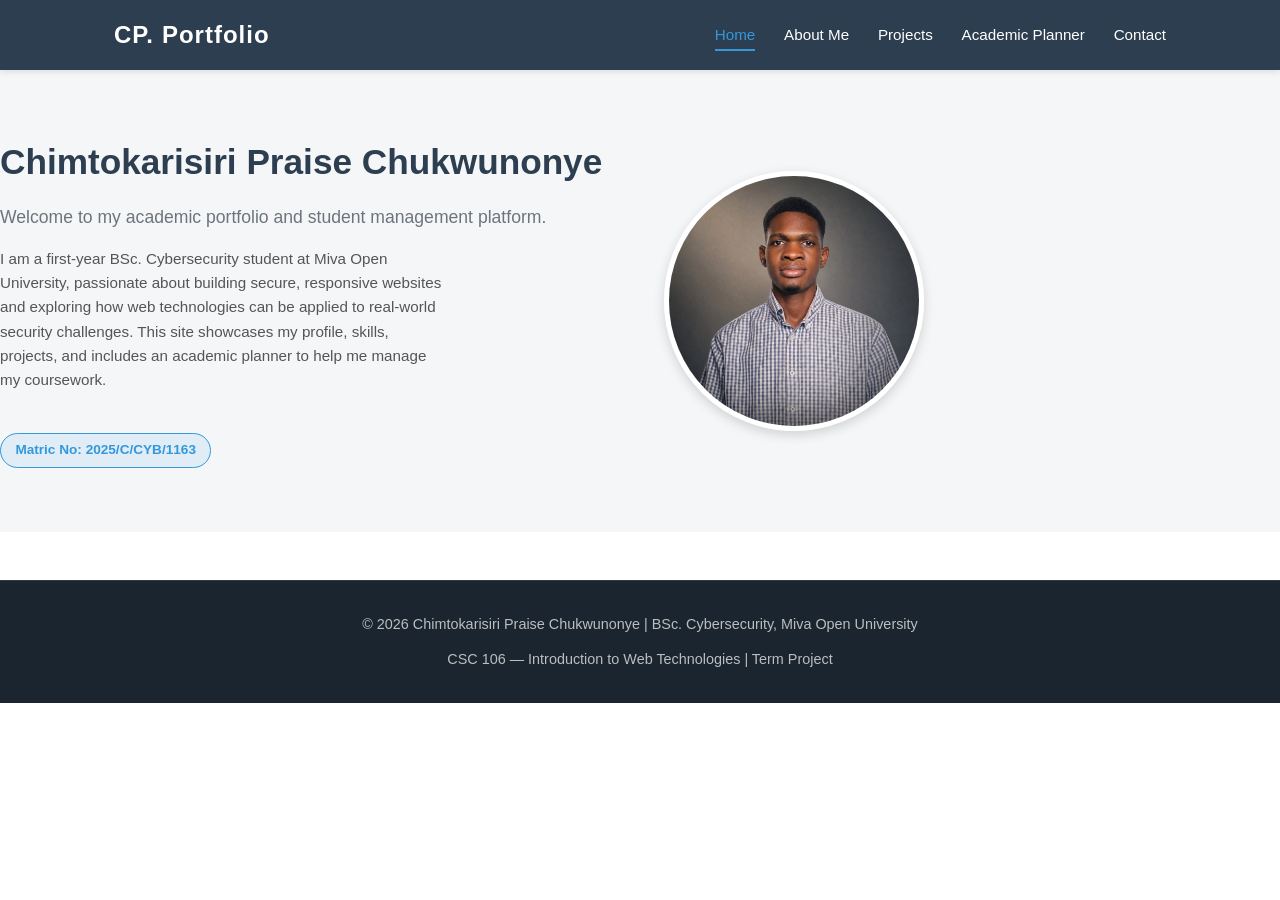
<file: index.html>
<!DOCTYPE html>
<html lang="en">
<head>
    <meta charset="UTF-8">
    <meta name="viewport" content="width=device-width, initial-scale=1.0">
    <title>Chimtokarisiri Praise Chukwunonye | Student Portfolio</title>
    <link rel="stylesheet" href="css/style.css">
</head>
<body>

    <header>
        <div class="container">
            <nav class="navbar">
                <a href="index.html" class="logo">
                    <span>CP.</span> Portfolio
                </a>
                <button class="mobile-toggle" id="mobile-toggle">&#9776;</button>
                <ul class="nav-links" id="nav-links">
                    <li><a href="index.html" class="active">Home</a></li>
                    <li><a href="about.html">About Me</a></li>
                    <li><a href="projects.html">Projects</a></li>
                    <li><a href="planner.html">Academic Planner</a></li>
                    <li><a href="contact.html">Contact</a></li>
                </ul>
            </nav>
        </div>
    </header>

    <main>
        <section class="hero fade-in">
            <div class="hero-text">
                <h1>Chimtokarisiri Praise Chukwunonye</h1>
                <p class="welcome">Welcome to my academic portfolio and student management platform.</p>
                <p class="bio">
                    I am a first-year BSc. Cybersecurity student at Miva Open University, passionate about
                    building secure, responsive websites and exploring how web technologies can be applied
                    to real-world security challenges. This site showcases my profile, skills, projects, and
                    includes an academic planner to help me manage my coursework.
                </p>
                <span class="matric">Matric No: 2025/C/CYB/1163</span>
            </div>
            <div class="hero-image">
                <img src="images/profile.jpg" alt="Chimtokarisiri Praise Chukwunonye - profile photograph">
            </div>
        </section>
    </main>

    <footer>
        <div class="container">
            <p>&copy; 2026 Chimtokarisiri Praise Chukwunonye | BSc. Cybersecurity, Miva Open University</p>
            <p>CSC 106 — Introduction to Web Technologies | Term Project</p>
        </div>
    </footer>

    <script src="js/main.js"></script>
</body>
</html>
</file>
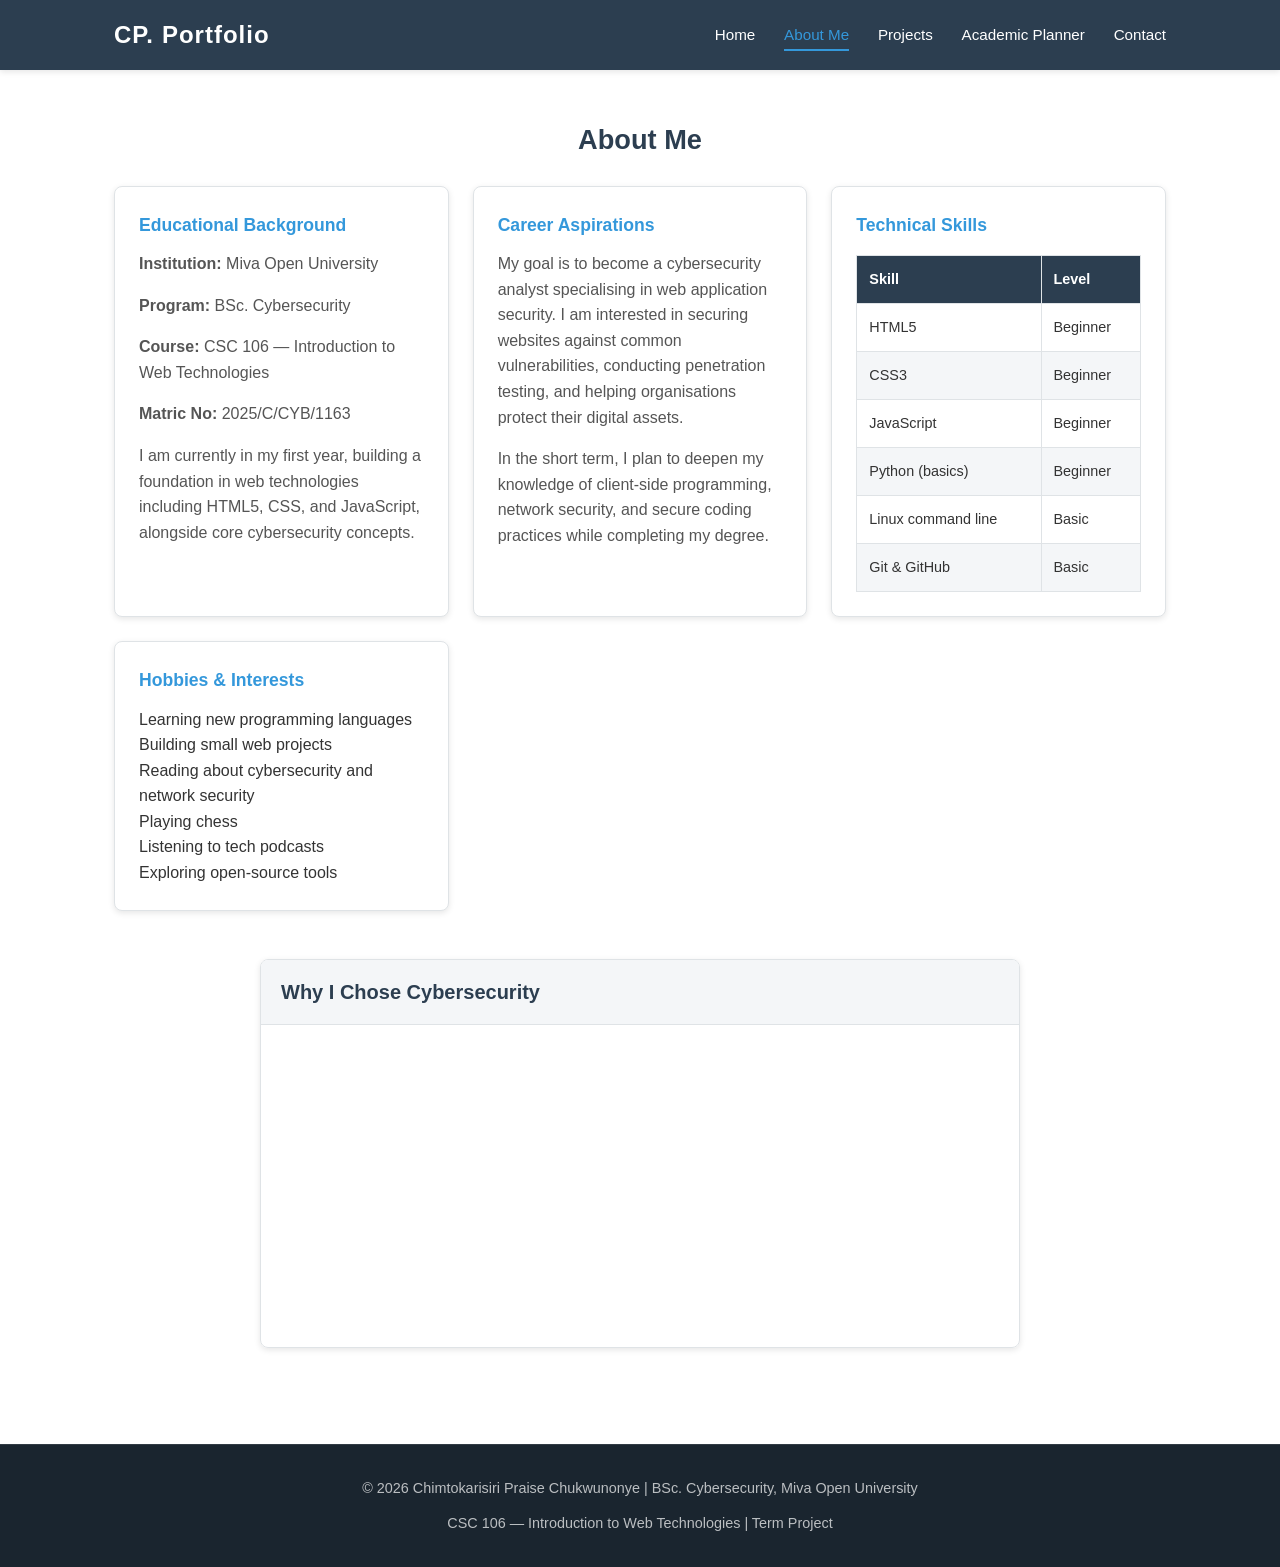
<file: about.html>
<!DOCTYPE html>
<html lang="en">
<head>
    <meta charset="UTF-8">
    <meta name="viewport" content="width=device-width, initial-scale=1.0">
    <title>About Me | Chimtokarisiri Praise Chukwunonye</title>
    <link rel="stylesheet" href="css/style.css">
</head>
<body>

    <header>
        <div class="container">
            <nav class="navbar">
                <a href="index.html" class="logo">
                    <span>CP.</span> Portfolio
                </a>
                <button class="mobile-toggle" id="mobile-toggle">&#9776;</button>
                <ul class="nav-links" id="nav-links">
                    <li><a href="index.html">Home</a></li>
                    <li><a href="about.html" class="active">About Me</a></li>
                    <li><a href="projects.html">Projects</a></li>
                    <li><a href="planner.html">Academic Planner</a></li>
                    <li><a href="contact.html">Contact</a></li>
                </ul>
            </nav>
        </div>
    </header>

    <main>
        <section class="fade-in">
            <div class="container">
                <h2>About Me</h2>

                <div class="info-grid">

                    <!-- Educational background -->
                    <div class="info-card">
                        <h4>Educational Background</h4>
                        <p><strong>Institution:</strong> Miva Open University</p>
                        <p><strong>Program:</strong> BSc. Cybersecurity</p>
                        <p><strong>Course:</strong> CSC 106 — Introduction to Web Technologies</p>
                        <p><strong>Matric No:</strong> 2025/C/CYB/1163</p>
                        <p>
                            I am currently in my first year, building a foundation in web technologies
                            including HTML5, CSS, and JavaScript, alongside core cybersecurity concepts.
                        </p>
                    </div>

                    <!-- Career aspirations -->
                    <div class="info-card">
                        <h4>Career Aspirations</h4>
                        <p>
                            My goal is to become a cybersecurity analyst specialising in web application
                            security. I am interested in securing websites against common vulnerabilities,
                            conducting penetration testing, and helping organisations protect their
                            digital assets.
                        </p>
                        <p>
                            In the short term, I plan to deepen my knowledge of client-side programming,
                            network security, and secure coding practices while completing my degree.
                        </p>
                    </div>

                    <!-- Technical skills (table requirement) -->
                    <div class="info-card">
                        <h4>Technical Skills</h4>
                        <table class="skills-table">
                            <thead>
                                <tr>
                                    <th>Skill</th>
                                    <th>Level</th>
                                </tr>
                            </thead>
                            <tbody>
                                <tr>
                                    <td>HTML5</td>
                                    <td>Beginner</td>
                                </tr>
                                <tr>
                                    <td>CSS3</td>
                                    <td>Beginner</td>
                                </tr>
                                <tr>
                                    <td>JavaScript</td>
                                    <td>Beginner</td>
                                </tr>
                                <tr>
                                    <td>Python (basics)</td>
                                    <td>Beginner</td>
                                </tr>
                                <tr>
                                    <td>Linux command line</td>
                                    <td>Basic</td>
                                </tr>
                                <tr>
                                    <td>Git & GitHub</td>
                                    <td>Basic</td>
                                </tr>
                            </tbody>
                        </table>
                    </div>

                    <!-- Hobbies and interests -->
                    <div class="info-card">
                        <h4>Hobbies & Interests</h4>
                        <ul>
                            <li>Learning new programming languages</li>
                            <li>Building small web projects</li>
                            <li>Reading about cybersecurity and network security</li>
                            <li>Playing chess</li>
                            <li>Listening to tech podcasts</li>
                            <li>Exploring open-source tools</li>
                        </ul>
                    </div>

                </div>

                <!-- Multimedia requirement: embedded video -->
                <div style="max-width: 760px; margin: 3rem auto 0 auto; border: 1px solid var(--border); border-radius: 8px; overflow: hidden; box-shadow: var(--shadow);">
                    <h3 style="padding: 1rem 1.25rem; margin: 0; background: var(--light); color: var(--primary); border-bottom: 1px solid var(--border);">Why I Chose Cybersecurity</h3>
                    <iframe
                        src="https://www.youtube.com/embed/dQw4w9WgXcQ"
                        title="Why I chose cybersecurity"
                        width="100%"
                        height="315"
                        frameborder="0"
                        allow="accelerometer; autoplay; clipboard-write; encrypted-media; gyroscope; picture-in-picture"
                        allowfullscreen
                        loading="lazy">
                    </iframe>
                </div>
            </div>
        </section>
    </main>

    <footer>
        <div class="container">
            <p>&copy; 2026 Chimtokarisiri Praise Chukwunonye | BSc. Cybersecurity, Miva Open University</p>
            <p>CSC 106 — Introduction to Web Technologies | Term Project</p>
        </div>
    </footer>

    <script src="js/main.js"></script>
</body>
</html>
</file>
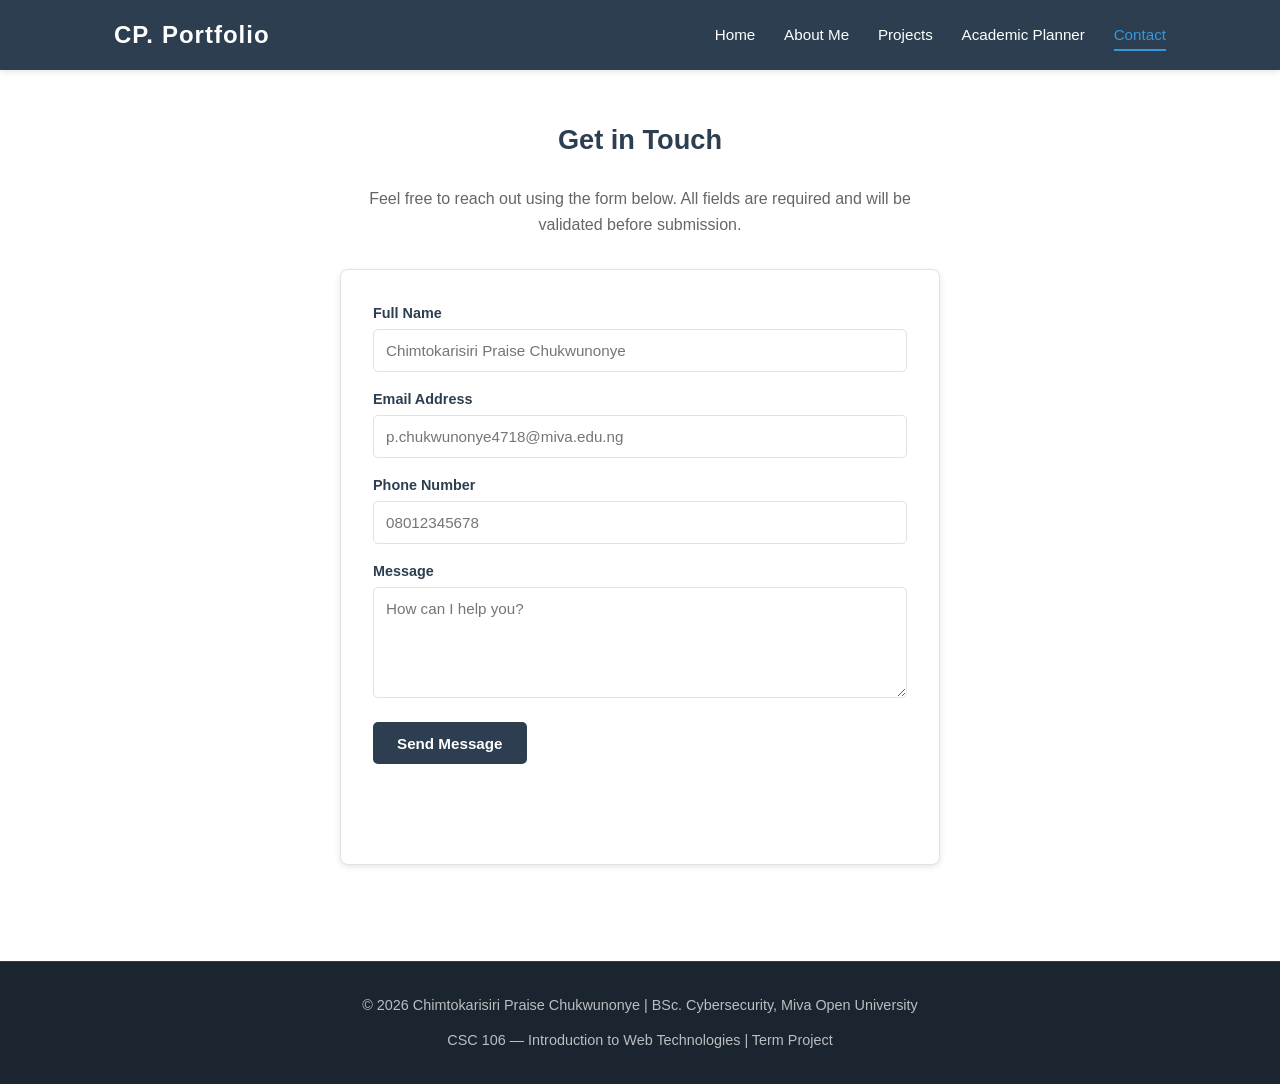
<file: contact.html>
<!DOCTYPE html>
<html lang="en">
<head>
    <meta charset="UTF-8">
    <meta name="viewport" content="width=device-width, initial-scale=1.0">
    <title>Contact | Chimtokarisiri Praise Chukwunonye</title>
    <link rel="stylesheet" href="css/style.css">
</head>
<body>

    <header>
        <div class="container">
            <nav class="navbar">
                <a href="index.html" class="logo">
                    <span>CP.</span> Portfolio
                </a>
                <button class="mobile-toggle" id="mobile-toggle">&#9776;</button>
                <ul class="nav-links" id="nav-links">
                    <li><a href="index.html">Home</a></li>
                    <li><a href="about.html">About Me</a></li>
                    <li><a href="projects.html">Projects</a></li>
                    <li><a href="planner.html">Academic Planner</a></li>
                    <li><a href="contact.html" class="active">Contact</a></li>
                </ul>
            </nav>
        </div>
    </header>

    <main>
        <section class="fade-in">
            <div class="container">
                <h2>Get in Touch</h2>
                <p style="text-align: center; color: #666; max-width: 600px; margin: 0 auto 2rem auto;">
                    Feel free to reach out using the form below. All fields are required and will be validated before submission.
                </p>

                <div class="contact-card">
                    <form id="contact-form" class="contact-form" novalidate>
                        <div>
                            <label for="name">Full Name</label>
                            <input type="text" id="name" name="name" placeholder="Chimtokarisiri Praise Chukwunonye" required>
                        </div>

                        <div>
                            <label for="email">Email Address</label>
                            <input type="email" id="email" name="email" placeholder="p.chukwunonye4718@miva.edu.ng" required>
                        </div>

                        <div>
                            <label for="phone">Phone Number</label>
                            <input type="tel" id="phone" name="phone" placeholder="08012345678" required>
                        </div>

                        <div>
                            <label for="message">Message</label>
                            <textarea id="message" name="message" rows="5" placeholder="How can I help you?" required></textarea>
                        </div>

                        <button type="submit">Send Message</button>
                        <p id="form-message"></p>
                    </form>
                </div>
            </div>
        </section>
    </main>

    <footer>
        <div class="container">
            <p>&copy; 2026 Chimtokarisiri Praise Chukwunonye | BSc. Cybersecurity, Miva Open University</p>
            <p>CSC 106 — Introduction to Web Technologies | Term Project</p>
        </div>
    </footer>

    <script src="js/main.js"></script>
</body>
</html>
</file>
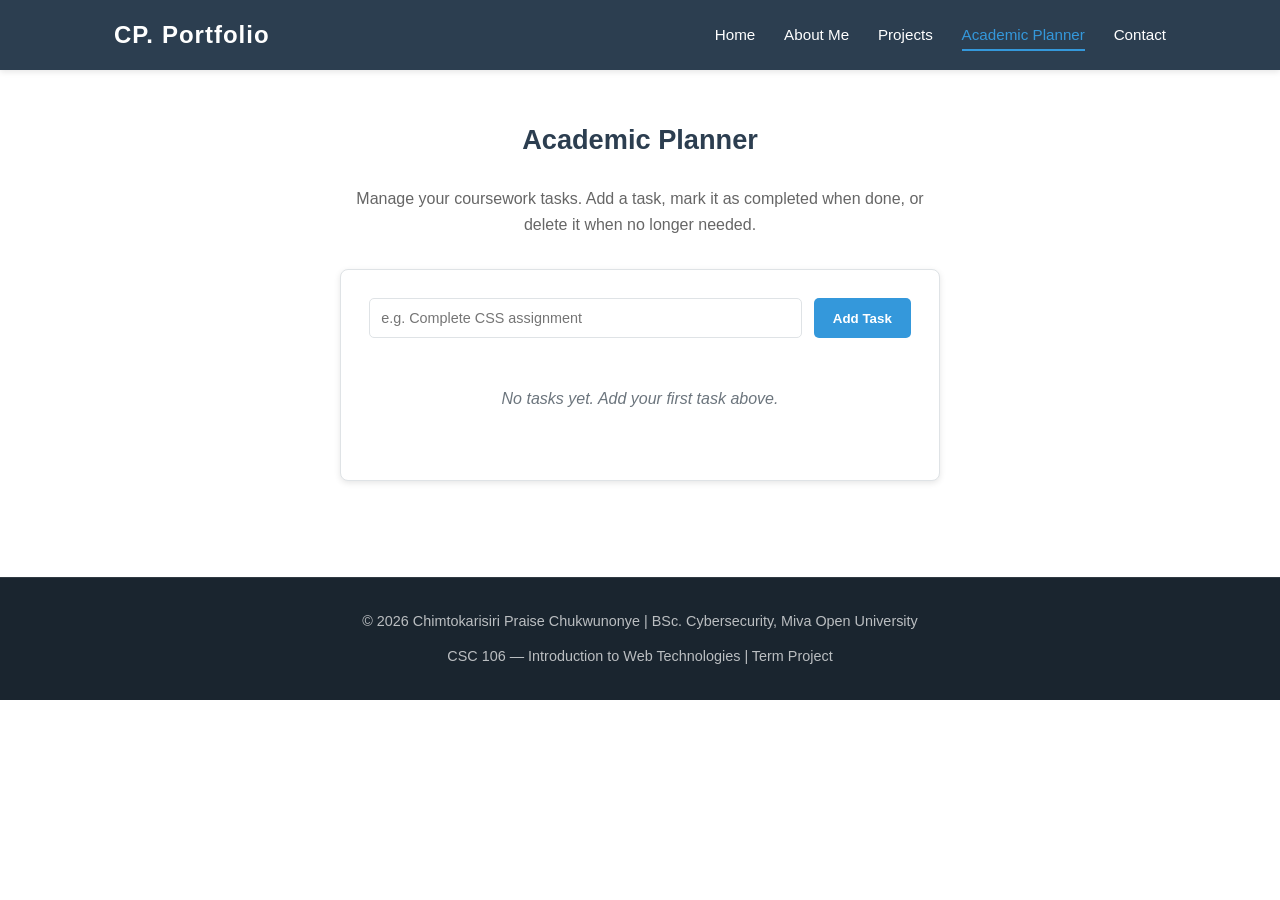
<file: planner.html>
<!DOCTYPE html>
<html lang="en">
<head>
    <meta charset="UTF-8">
    <meta name="viewport" content="width=device-width, initial-scale=1.0">
    <title>Academic Planner | Chimtokarisiri Praise Chukwunonye</title>
    <link rel="stylesheet" href="css/style.css">
</head>
<body>

    <header>
        <div class="container">
            <nav class="navbar">
                <a href="index.html" class="logo">
                    <span>CP.</span> Portfolio
                </a>
                <button class="mobile-toggle" id="mobile-toggle">&#9776;</button>
                <ul class="nav-links" id="nav-links">
                    <li><a href="index.html">Home</a></li>
                    <li><a href="about.html">About Me</a></li>
                    <li><a href="projects.html">Projects</a></li>
                    <li><a href="planner.html" class="active">Academic Planner</a></li>
                    <li><a href="contact.html">Contact</a></li>
                </ul>
            </nav>
        </div>
    </header>

    <main>
        <section class="fade-in">
            <div class="container">
                <h2>Academic Planner</h2>
                <p style="text-align: center; color: #666; max-width: 600px; margin: 0 auto 2rem auto;">
                    Manage your coursework tasks. Add a task, mark it as completed when done, or delete it when no longer needed.
                </p>

                <div class="planner-card">
                    <form id="task-form" class="task-form">
                        <input
                            type="text"
                            id="task-input"
                            placeholder="e.g. Complete CSS assignment"
                            required
                            autocomplete="off">
                        <button type="submit">Add Task</button>
                    </form>

                    <div class="task-list" id="task-list">
                        <!-- Tasks will be added here dynamically by JavaScript -->
                        <p class="empty-tasks" id="empty-tasks">No tasks yet. Add your first task above.</p>
                    </div>
                </div>
            </div>
        </section>
    </main>

    <footer>
        <div class="container">
            <p>&copy; 2026 Chimtokarisiri Praise Chukwunonye | BSc. Cybersecurity, Miva Open University</p>
            <p>CSC 106 — Introduction to Web Technologies | Term Project</p>
        </div>
    </footer>

    <script src="js/main.js"></script>
</body>
</html>
</file>
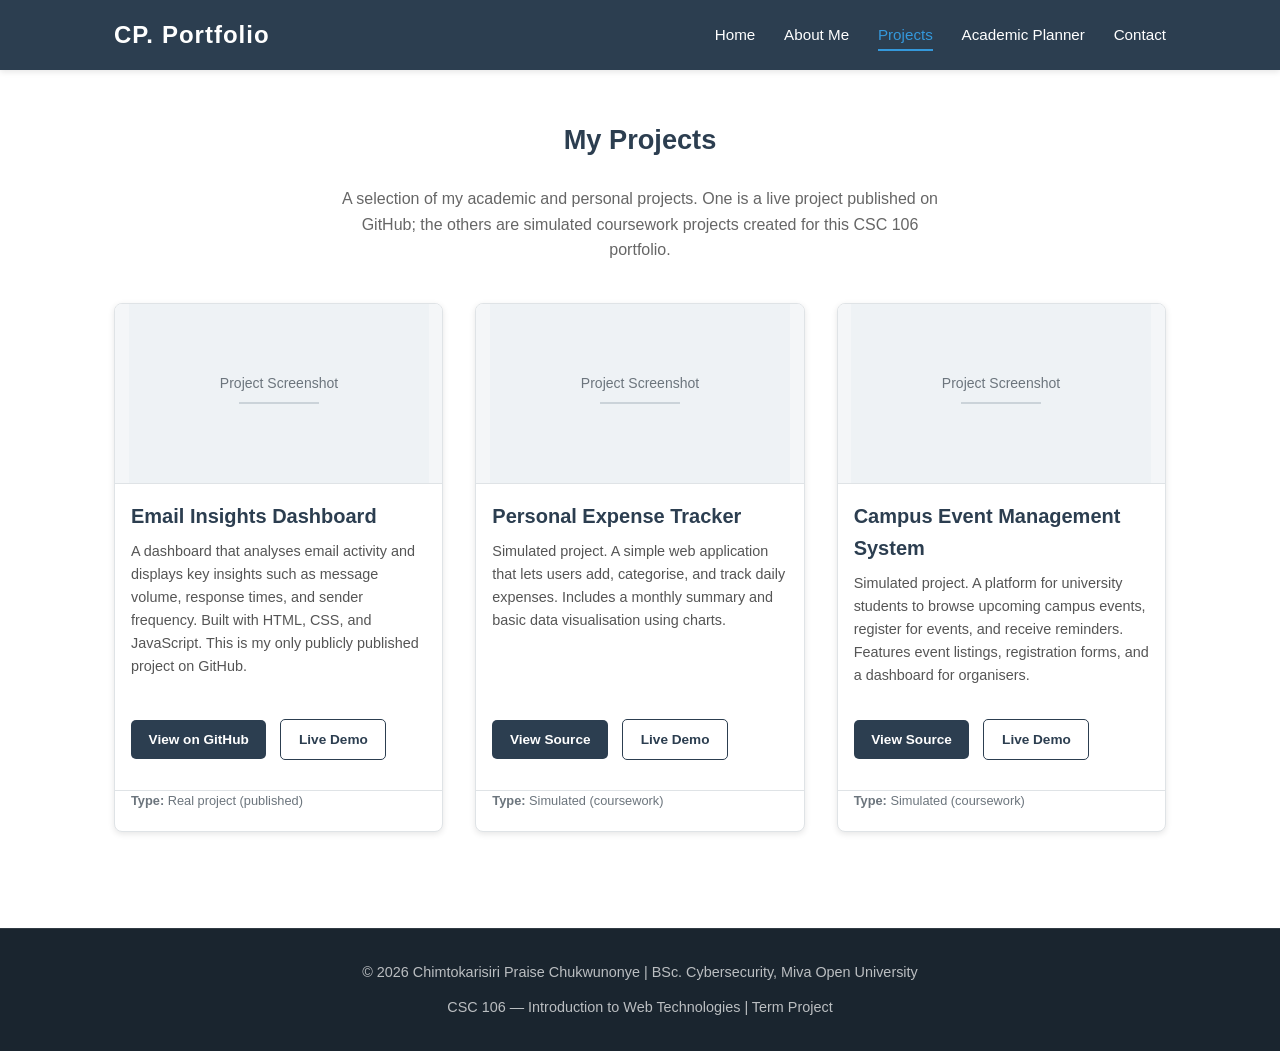
<file: projects.html>
<!DOCTYPE html>
<html lang="en">
<head>
    <meta charset="UTF-8">
    <meta name="viewport" content="width=device-width, initial-scale=1.0">
    <title>Projects | Chimtokarisiri Praise Chukwunonye</title>
    <link rel="stylesheet" href="css/style.css">
</head>
<body>

    <header>
        <div class="container">
            <nav class="navbar">
                <a href="index.html" class="logo">
                    <span>CP.</span> Portfolio
                </a>
                <button class="mobile-toggle" id="mobile-toggle">&#9776;</button>
                <ul class="nav-links" id="nav-links">
                    <li><a href="index.html">Home</a></li>
                    <li><a href="about.html">About Me</a></li>
                    <li><a href="projects.html" class="active">Projects</a></li>
                    <li><a href="planner.html">Academic Planner</a></li>
                    <li><a href="contact.html">Contact</a></li>
                </ul>
            </nav>
        </div>
    </header>

    <main>
        <section class="fade-in">
            <div class="container">
                <h2>My Projects</h2>
                <p style="text-align: center; color: #666; max-width: 600px; margin: 0 auto 2.5rem auto;">
                    A selection of my academic and personal projects. One is a live project published on GitHub;
                    the others are simulated coursework projects created for this CSC 106 portfolio.
                </p>

                <div class="projects-grid">

                    <!-- Project 1: real GitHub project -->
                    <div class="project-card fade-in">
                        <div class="project-image">
                            <img src="images/project-placeholder.svg" alt="Email Insights Dashboard screenshot">
                        </div>
                        <h3>Email Insights Dashboard</h3>
                        <p>
                            A dashboard that analyses email activity and displays key insights such as
                            message volume, response times, and sender frequency. Built with HTML, CSS,
                            and JavaScript. This is my only publicly published project on GitHub.
                        </p>
                        <div class="project-links">
                            <a href="https://github.com/founderpraise/email-insights-dashboard" target="_blank" rel="noopener noreferrer" class="btn">View on GitHub</a>
                            <a href="#" class="btn outline">Live Demo</a>
                        </div>
                        <p style="padding: 0 1rem 1.25rem 1rem; margin: 0; font-size: 0.8rem; color: var(--gray); border-top: 1px solid var(--border);">
                            <strong>Type:</strong> Real project (published)
                        </p>
                    </div>

                    <!-- Project 2: simulated -->
                    <div class="project-card fade-in">
                        <div class="project-image">
                            <img src="images/project-placeholder.svg" alt="Expense Tracker screenshot">
                        </div>
                        <h3>Personal Expense Tracker</h3>
                        <p>
                            Simulated project. A simple web application that lets users add, categorise,
                            and track daily expenses. Includes a monthly summary and basic data
                            visualisation using charts.
                        </p>
                        <div class="project-links">
                            <a href="#" class="btn">View Source</a>
                            <a href="#" class="btn outline">Live Demo</a>
                        </div>
                        <p style="padding: 0 1rem 1.25rem 1rem; margin: 0; font-size: 0.8rem; color: var(--gray); border-top: 1px solid var(--border);">
                            <strong>Type:</strong> Simulated (coursework)
                        </p>
                    </div>

                    <!-- Project 3: simulated -->
                    <div class="project-card fade-in">
                        <div class="project-image">
                            <img src="images/project-placeholder.svg" alt="Campus Event System screenshot">
                        </div>
                        <h3>Campus Event Management System</h3>
                        <p>
                            Simulated project. A platform for university students to browse upcoming
                            campus events, register for events, and receive reminders. Features
                            event listings, registration forms, and a dashboard for organisers.
                        </p>
                        <div class="project-links">
                            <a href="#" class="btn">View Source</a>
                            <a href="#" class="btn outline">Live Demo</a>
                        </div>
                        <p style="padding: 0 1rem 1.25rem 1rem; margin: 0; font-size: 0.8rem; color: var(--gray); border-top: 1px solid var(--border);">
                            <strong>Type:</strong> Simulated (coursework)
                        </p>
                    </div>

                </div>
            </div>
        </section>
    </main>

    <footer>
        <div class="container">
            <p>&copy; 2026 Chimtokarisiri Praise Chukwunonye | BSc. Cybersecurity, Miva Open University</p>
            <p>CSC 106 — Introduction to Web Technologies | Term Project</p>
        </div>
    </footer>

    <script src="js/main.js"></script>
</body>
</html>
</file>
<file: css/style.css>
/* CSC 106 Term Project — Student Portfolio & Academic Management Website
   Student: Chimtokarisiri Praise Chukwunonye
   Matric No: 2025/C/CYB/1163
   Course: CSC 106 — Introduction to Web Technologies
   Program: BSc. Cybersecurity
   External stylesheet (requirement: external CSS) */

/* ---------- Consistent colour scheme & base reset ---------- */
:root {
    --primary: #2c3e50;       /* dark slate — professional cybersecurity feel */
    --primary-dark: #1a252f;
    --accent: #3498db;        /* accent blue */
    --accent-hover: #2980b9;
    --success: #2ecc71;
    --danger: #e74c3c;
    --light: #f4f6f8;
    --white: #ffffff;
    --gray: #6c757d;
    --border: #dfe3e6;
    --shadow: 0 2px 6px rgba(0, 0, 0, 0.1);
    --shadow-hover: 0 4px 12px rgba(0, 0, 0, 0.15);
}

* {
    margin: 0;
    padding: 0;
    box-sizing: border-box;
}

html {
    scroll-behavior: smooth;
}

body {
    font-family: "Segoe UI", Tahoma, Geneva, Verdana, sans-serif;
    line-height: 1.6;
    color: #333;
    background-color: var(--white);
}

a {
    text-decoration: none;
    color: inherit;
}

ul {
    list-style: none;
}

/* images & multimedia requirement */
img {
    max-width: 100%;
    height: auto;
    display: block;
}

/* ---------- Header / Navigation (nav styling) ---------- */
header {
    background-color: var(--primary);
    color: var(--white);
    padding: 1rem 0;
    position: sticky;
    top: 0;
    z-index: 100;
    box-shadow: var(--shadow);
}

.container {
    max-width: 1100px;
    margin: 0 auto;
    padding: 0 1.5rem;
}

.navbar {
    display: flex;
    justify-content: space-between;
    align-items: center;
    flex-wrap: wrap;
    gap: 1rem;
}

.logo {
    font-size: 1.5rem;
    font-weight: 700;
    color: var(--white);
    letter-spacing: 1px;
    display: flex;
    align-items: center;
    gap: 0.5rem;
    transition: color 0.3s ease;
}

.logo:hover {
    color: var(--accent);
}

.nav-links {
    display: flex;
    gap: 1.8rem;
    align-items: center;
}

.nav-links a {
    color: var(--white);
    font-size: 0.95rem;
    font-weight: 500;
    padding: 0.5rem 0;
    position: relative;
    transition: color 0.3s ease;
}

.nav-links a::after {
    content: "";
    position: absolute;
    bottom: 0;
    left: 0;
    width: 0;
    height: 2px;
    background-color: var(--accent);
    transition: width 0.3s ease;
}

.nav-links a:hover,
.nav-links a.active {
    color: var(--accent);
}

.nav-links a:hover::after,
.nav-links a.active::after {
    width: 100%;
}

.mobile-toggle {
    display: none;
    background: none;
    border: none;
    color: var(--white);
    font-size: 1.5rem;
    cursor: pointer;
}

/* ---------- Hero / homepage layout (flexbox) ---------- */
.hero {
    display: flex;
    flex-wrap: wrap;
    align-items: center;
    gap: 3rem;
    padding: 4rem 0;
    background-color: var(--light);
}

.hero-text {
    flex: 1 1 300px;
}

.hero-text h1 {
    font-size: 2.2rem;
    color: var(--primary);
    margin-bottom: 0.75rem;
}

.hero-text .welcome {
    font-size: 1.1rem;
    color: var(--gray);
    margin-bottom: 1rem;
}

.hero-text .bio {
    font-size: 0.95rem;
    color: #555;
    margin-bottom: 1.5rem;
    max-width: 450px;
}

.hero-image {
    flex: 1 1 300px;
    text-align: center;
}

.hero-image img {
    width: 260px;
    height: 260px;
    object-fit: cover;
    border-radius: 50%;
    border: 5px solid var(--white);
    box-shadow: var(--shadow-hover);
    transition: transform 0.4s ease, box-shadow 0.4s ease;
}

.hero-image img:hover {
    transform: scale(1.05);
    box-shadow: 0 8px 20px rgba(0, 0, 0, 0.2);
}

.matric {
    display: inline-block;
    margin-top: 1rem;
    font-size: 0.85rem;
    color: var(--accent);
    font-weight: 600;
    background: rgba(52, 152, 219, 0.1);
    padding: 0.35rem 0.9rem;
    border-radius: 20px;
    border: 1px solid var(--accent);
}

/* ---------- Sections / page content ---------- */
section {
    padding: 3rem 0;
}

h2 {
    font-size: 1.7rem;
    color: var(--primary);
    margin-bottom: 1.5rem;
    text-align: center;
}

h3 {
    font-size: 1.25rem;
    color: var(--primary);
    margin-bottom: 0.75rem;
}

p {
    margin-bottom: 1rem;
    color: #555;
}

/* About page — educational background & skills (table requirement) */
.info-grid {
    display: grid;
    grid-template-columns: repeat(auto-fit, minmax(280px, 1fr));
    gap: 1.5rem;
}

.info-card {
    background: var(--white);
    border: 1px solid var(--border);
    border-radius: 8px;
    padding: 1.5rem;
    box-shadow: var(--shadow);
    transition: transform 0.3s ease, box-shadow 0.3s ease;
}

.info-card:hover {
    transform: translateY(-4px);
    box-shadow: var(--shadow-hover);
}

.info-card h4 {
    color: var(--accent);
    margin-bottom: 0.75rem;
    font-size: 1.1rem;
}

.skills-table {
    width: 100%;
    border-collapse: collapse;
    margin-top: 1rem;
}

.skills-table th,
.skills-table td {
    border: 1px solid var(--border);
    padding: 0.75rem;
    text-align: left;
    font-size: 0.9rem;
}

.skills-table th {
    background-color: var(--primary);
    color: var(--white);
}

.skills-table tr:nth-child(even) {
    background-color: var(--light);
}

.skills-table tr:hover {
    background-color: #eef2f5;
}

/* Projects page — grid layout (CSS Grid requirement) */
.projects-grid {
    display: grid;
    grid-template-columns: repeat(auto-fit, minmax(300px, 1fr));
    gap: 2rem;
}

.project-card {
    background: var(--white);
    border: 1px solid var(--border);
    border-radius: 8px;
    overflow: hidden;
    box-shadow: var(--shadow);
    transition: transform 0.3s ease, box-shadow 0.3s ease;
    display: flex;
    flex-direction: column;
}

.project-card:hover {
    transform: translateY(-6px);
    box-shadow: var(--shadow-hover);
}

.project-image {
    height: 180px;
    background-color: var(--light);
    display: flex;
    align-items: center;
    justify-content: center;
    color: var(--gray);
    font-size: 0.9rem;
    border-bottom: 1px solid var(--border);
}

.project-card h3 {
    margin: 1rem 1rem 0.5rem 1rem;
    text-align: left;
}

.project-card p {
    padding: 0 1rem 1rem 1rem;
    font-size: 0.9rem;
    text-align: left;
}

.project-links {
    padding: 0 1rem 1.25rem 1rem;
    margin-top: auto;
}

.project-links .btn {
    display: inline-block;
    background: var(--primary);
    color: var(--white);
    padding: 0.55rem 1.1rem;
    border-radius: 5px;
    font-size: 0.85rem;
    font-weight: 600;
    margin-right: 0.6rem;
    margin-bottom: 0.6rem;
    transition: background 0.3s ease;
    border: none;
    cursor: pointer;
}

.project-links .btn:hover {
    background: var(--accent-hover);
}

.project-links .btn.outline {
    background: transparent;
    border: 1px solid var(--primary);
    color: var(--primary);
}

.project-links .btn.outline:hover {
    background: var(--primary);
    color: var(--white);
}

/* Academic Planner (interactive task management — JS) */
.planner-card {
    max-width: 600px;
    margin: 0 auto;
    background: var(--white);
    border: 1px solid var(--border);
    border-radius: 8px;
    padding: 1.75rem;
    box-shadow: var(--shadow);
}

.planner-card h2 {
    text-align: left;
    margin-bottom: 1.25rem;
}

.task-form {
    display: flex;
    gap: 0.75rem;
    margin-bottom: 1.5rem;
    flex-wrap: wrap;
}

.task-form input[type="text"] {
    flex: 1;
    min-width: 200px;
    padding: 0.7rem;
    border: 1px solid var(--border);
    border-radius: 5px;
    font-size: 0.9rem;
}

.task-form button {
    padding: 0.7rem 1.2rem;
    background: var(--accent);
    color: var(--white);
    border: none;
    border-radius: 5px;
    font-weight: 600;
    cursor: pointer;
    transition: background 0.3s ease;
}

.task-form button:hover {
    background: var(--accent-hover);
}

.task-list {
    margin-top: 1rem;
}

.task-item {
    display: flex;
    align-items: center;
    gap: 0.9rem;
    padding: 0.85rem;
    border: 1px solid var(--border);
    border-radius: 6px;
    margin-bottom: 0.75rem;
    background: var(--white);
    transition: background 0.3s ease, transform 0.2s ease;
}

.task-item:hover {
    background: #fafbfc;
}

.task-item.completed .task-text {
    text-decoration: line-through;
    color: var(--gray);
}

.task-item input[type="checkbox"] {
    width: 18px;
    height: 18px;
    cursor: pointer;
    accent-color: var(--success);
}

.task-text {
    flex: 1;
    font-size: 0.95rem;
}

.task-actions {
    display: flex;
    gap: 0.5rem;
}

.task-actions button {
    padding: 0.4rem 0.7rem;
    font-size: 0.8rem;
    border: none;
    border-radius: 4px;
    cursor: pointer;
    transition: opacity 0.2s ease;
}

.task-actions .btn-done {
    background: var(--success);
    color: var(--white);
}

.task-actions .btn-delete {
    background: var(--danger);
    color: var(--white);
}

.empty-tasks {
    text-align: center;
    color: var(--gray);
    font-style: italic;
    padding: 1.5rem;
}

/* Contact page — form with JS validation */
.contact-card {
    max-width: 600px;
    margin: 0 auto;
    background: var(--white);
    border: 1px solid var(--border);
    border-radius: 8px;
    padding: 2rem;
    box-shadow: var(--shadow);
}

.contact-card h2 {
    text-align: left;
    margin-bottom: 1.5rem;
}

.contact-form {
    display: flex;
    flex-direction: column;
    gap: 1rem;
}

.contact-form label {
    font-size: 0.9rem;
    font-weight: 600;
    color: var(--primary);
    margin-bottom: 0.25rem;
    display: block;
}

.contact-form input,
.contact-form textarea {
    width: 100%;
    padding: 0.75rem;
    border: 1px solid var(--border);
    border-radius: 5px;
    font-size: 0.95rem;
    font-family: inherit;
}

.contact-form input:focus,
.contact-form textarea:focus {
    outline: none;
    border-color: var(--accent);
    box-shadow: 0 0 0 3px rgba(52, 152, 219, 0.15);
}

.contact-form button {
    width: fit-content;
    max-width: 160px;
    padding: 0.8rem 1.5rem;
    background: var(--primary);
    color: var(--white);
    border: none;
    border-radius: 5px;
    font-size: 0.95rem;
    font-weight: 600;
    cursor: pointer;
    transition: background 0.3s ease;
}

.contact-form button:hover {
    background: var(--accent-hover);
}

#form-message {
    margin-top: 1rem;
    font-size: 0.9rem;
    min-height: 1.2rem;
}

/* ---------- Animations / transitions ---------- */
.fade-in {
    animation: fadeIn 0.6s ease forwards;
}

@keyframes fadeIn {
    from { opacity: 0; transform: translateY(12px); }
    to { opacity: 1; transform: translateY(0); }
}

.btn {
    display: inline-block;
    padding: 0.7rem 1.4rem;
    background: var(--primary);
    color: var(--white);
    border-radius: 5px;
    font-weight: 600;
    transition: background 0.3s ease, transform 0.2s ease;
    border: none;
    cursor: pointer;
    text-decoration: none;
}

.btn:hover {
    background: var(--accent-hover);
    transform: translateY(-2px);
}

/* ---------- Footer ---------- */
footer {
    background: var(--primary-dark);
    color: rgba(255, 255, 255, 0.8);
    padding: 2rem 0;
    margin-top: 3rem;
    border-top: 1px solid rgba(255, 255, 255, 0.1);
}

footer .container {
    display: flex;
    flex-direction: column;
    align-items: center;
    text-align: center;
    gap: 0.75rem;
}

footer p {
    color: rgba(255, 255, 255, 0.7);
    font-size: 0.9rem;
    margin: 0;
}

/* ---------- Mobile-friendly (responsive design) ---------- */
@media (max-width: 768px) {
    .nav-links {
        display: none;
        flex-direction: column;
        width: 100%;
        background: var(--primary-dark);
        padding: 1rem 0;
        margin-top: 0.75rem;
        border-top: 1px solid rgba(255, 255, 255, 0.1);
    }

    .nav-links.active {
        display: flex;
    }

    .mobile-toggle {
        display: block;
    }

    .hero {
        flex-direction: column;
        text-align: center;
        padding: 3rem 0;
    }

    .hero-text .bio {
        margin: 0 auto 1.5rem auto;
    }

    .hero-image img {
        width: 200px;
        height: 200px;
    }

    h1 {
        font-size: 1.8rem;
    }

    .task-form {
        flex-direction: column;
    }

    .task-form input[type="text"] {
        min-width: auto;
    }

    .contact-card,
    .planner-card {
        padding: 1.25rem;
    }
}

@media (max-width: 480px) {
    h1 {
        font-size: 1.5rem;
    }
    h2 {
        font-size: 1.4rem;
    }
    .container {
        padding: 0 1rem;
    }
}
</file>
